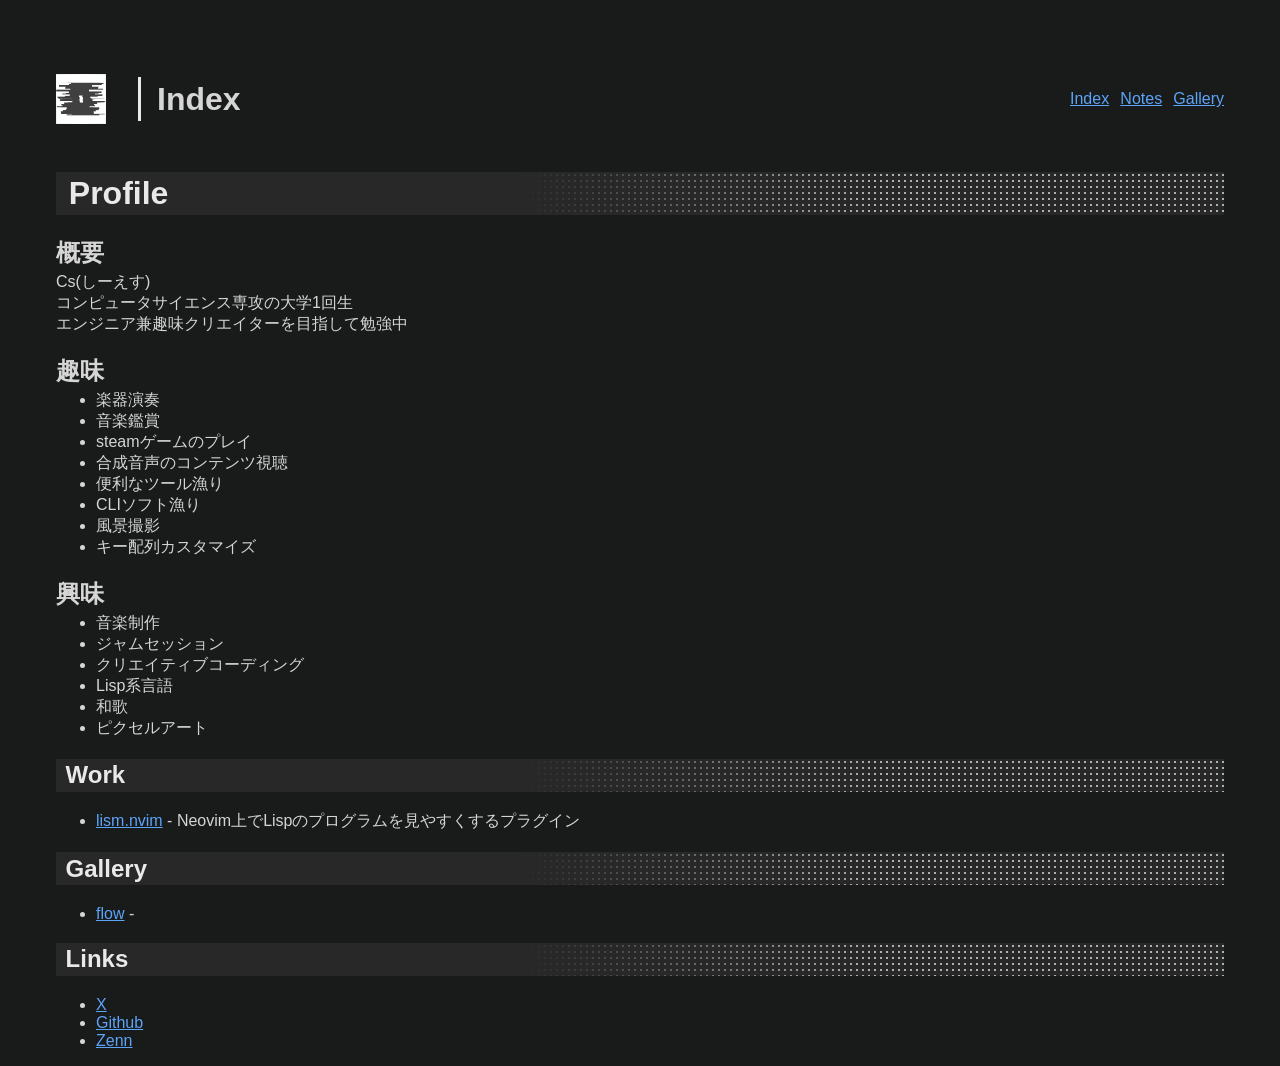
<file: index.html>
<!DOCTYPE html>
<html lang="ja">
  <head>
    <meta charset="UTF-8">
    <title>index - Csのページ</title>
    <link rel="stylesheet" href="/style.css" href="">
    <link rel ="icon" href="/images/アイコン.png">
  </head>
  <body>
    <header>
    </header>
    <h1>Profile</h1>
    <section>
      <h2>概要</h2>
      <p>
      Cs(しーえす)<br>
      コンピュータサイエンス専攻の大学1回生<br>
      エンジニア兼趣味クリエイターを目指して勉強中
      </p>
    </section>
    <section>
      <h2>趣味</h2>
      <ul>
        <li>楽器演奏</li>
        <li>音楽鑑賞</li>
        <li>steamゲームのプレイ</li>
        <li>合成音声のコンテンツ視聴</li>
        <li>便利なツール漁り</li>
        <li>CLIソフト漁り</li>
        <li>風景撮影</li>
        <li>キー配列カスタマイズ</li>
      </ul>
    </section>
    <section>
      <h2>興味</h2>
      <ul>
        <li>音楽制作</li>
        <li>ジャムセッション</li>
        <li>クリエイティブコーディング</li>
        <li>Lisp系言語</li>
        <li>和歌</li>
        <li>ピクセルアート</li>
      </ul>
    </section>
    </section>
    <section>
      <h1>Work</h1>
      <ul class="work-list"></ul>
    </section>
    <section>
      <h1>Gallery</h1>
      <ul class="gallery-list"></ul>
    </section>
    <section>
      <h1>Links</h1>
      <ul>
        <li><a href="https://x.com/CHRONoS90008218">X</a></li>
        <li><a href="https://github.com/Cs-0002">Github</a></li>
        <li><a href="https://zenn.dev/cs_0002">Zenn</a></li>
      </ul>
    </section>

    <script src="/src/notesData.js"></script>
    <script src="/src/galleryData.js"></script>
    <script src="/src/pageListing.js"></script>
    <script>
      const workList = document.querySelector('.work-list');
      if (workList) {
        const workItems = notesData.filter(note => note.tags.includes("#work"));
        workItems.forEach(note => {
          workList.appendChild(renderListItem(note, "notes"));
        });
      }
    </script>
    <script>
      const gallerylist = document.querySelector('.gallery-list');
      if (gallerylist) {
        const galleryItems = galleryData;
        galleryItems.forEach(gallery => {
          gallerylist.appendChild(renderListItem(gallery, "gallery"));
        });
      }
    </script>

    <script src="/src/headerRender.js"></script>
    <script>renderHeader("Index");</script>
  </body>
</html>
</file>
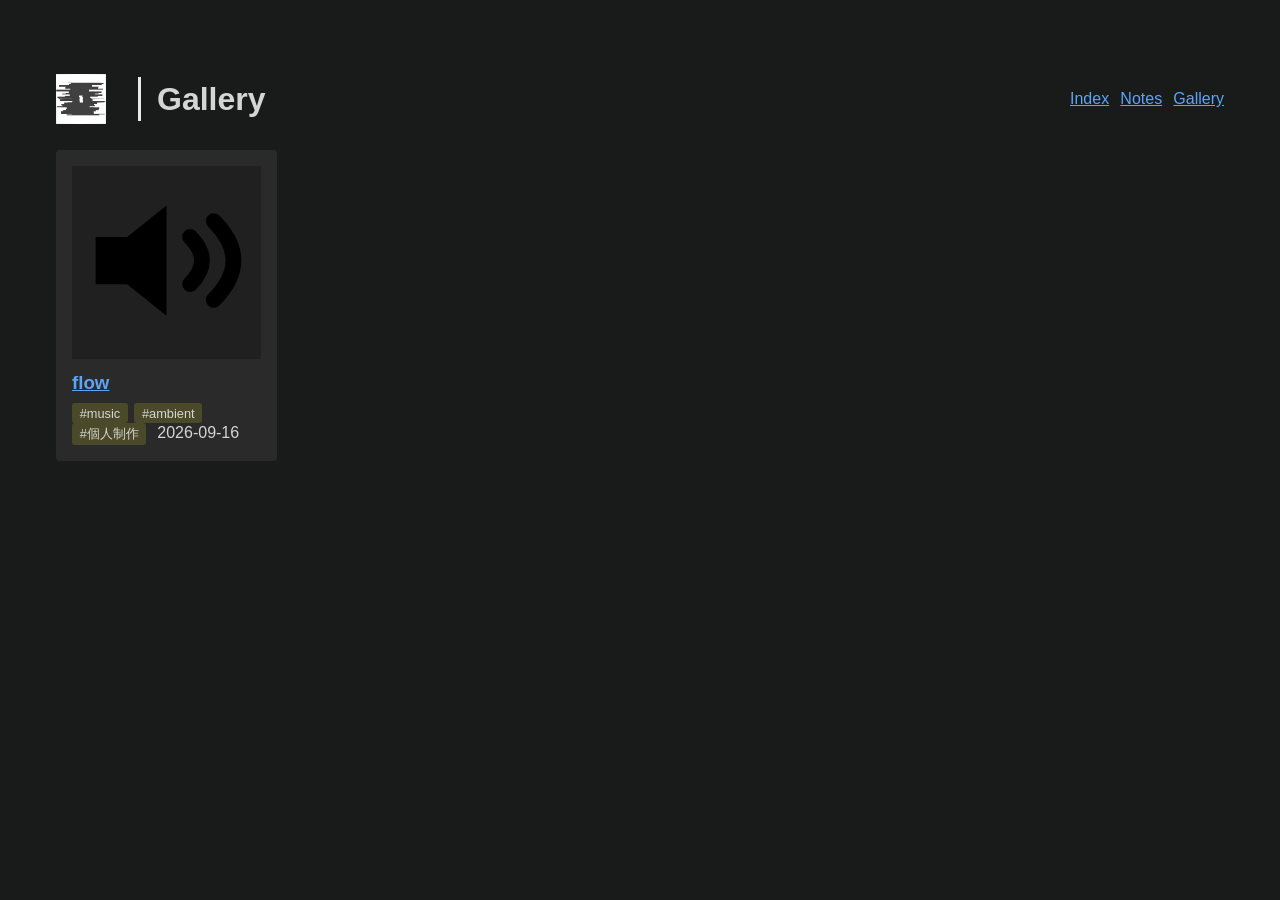
<file: gallery/index.html>
<!DOCTYPE html>
<html lang="ja">
  <head>
    <meta charset="UTF-8">
    <title>Gallery- Csのページ</title>
    <link rel ="stylesheet" href="/style.css">
    <link rel ="stylesheet" href="gallery.css">
    <link rel ="icon" href="/images/アイコン.png">
  </head>
  <body>
    <header>
    </header>
    <div class="card-grid">
    </div>
    <script src="/src/galleryData.js"></script>
    <script src="/src/pageListing.js"></script>
    <script>renderList(galleryData, "gallery");</script>
    <script src="/src/headerRender.js"></script>
    <script>renderHeader("Gallery");</script>

  </body>
</html>
</file>
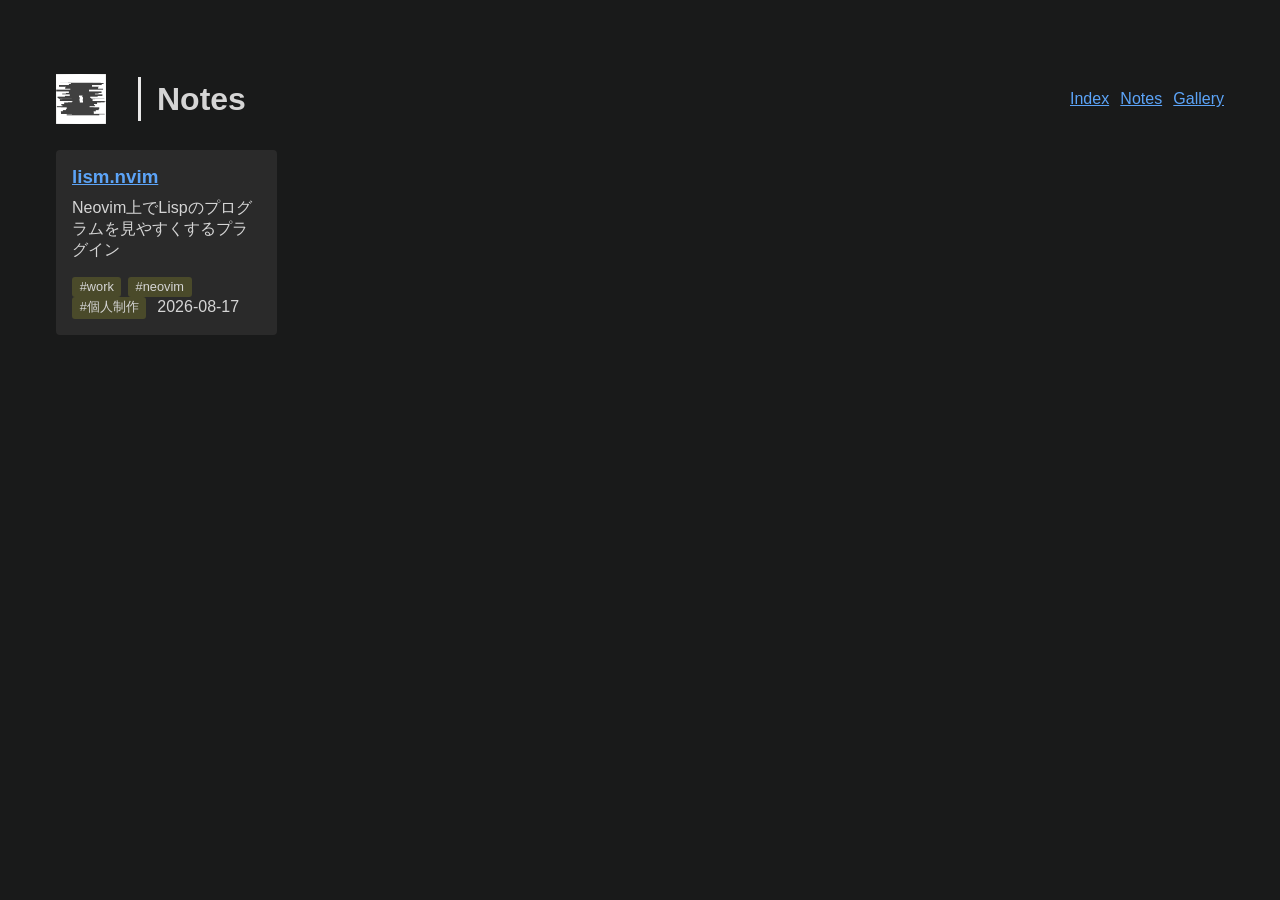
<file: notes/index.html>
<!DOCTYPE html>
<html lang="ja">
  <head>
    <meta charset="UTF-8">
    <title>Notes - Csのページ</title>
    <link rel ="stylesheet" href="/style.css">
    <link rel ="stylesheet" href="notes.css">
    <link rel ="icon" href="/images/アイコン.png">
  </head>
  <body>
    <header>
    </header>
    <div class="card-grid">
    </div>
    <script src="/src/notesData.js"></script>
    <script src="/src/pageListing.js"></script>
    <script>renderList(notesData, "notes");</script>
    <script src="/src/headerRender.js"></script>
    <script>renderHeader("Notes");</script>
  </body>
</html>
</file>
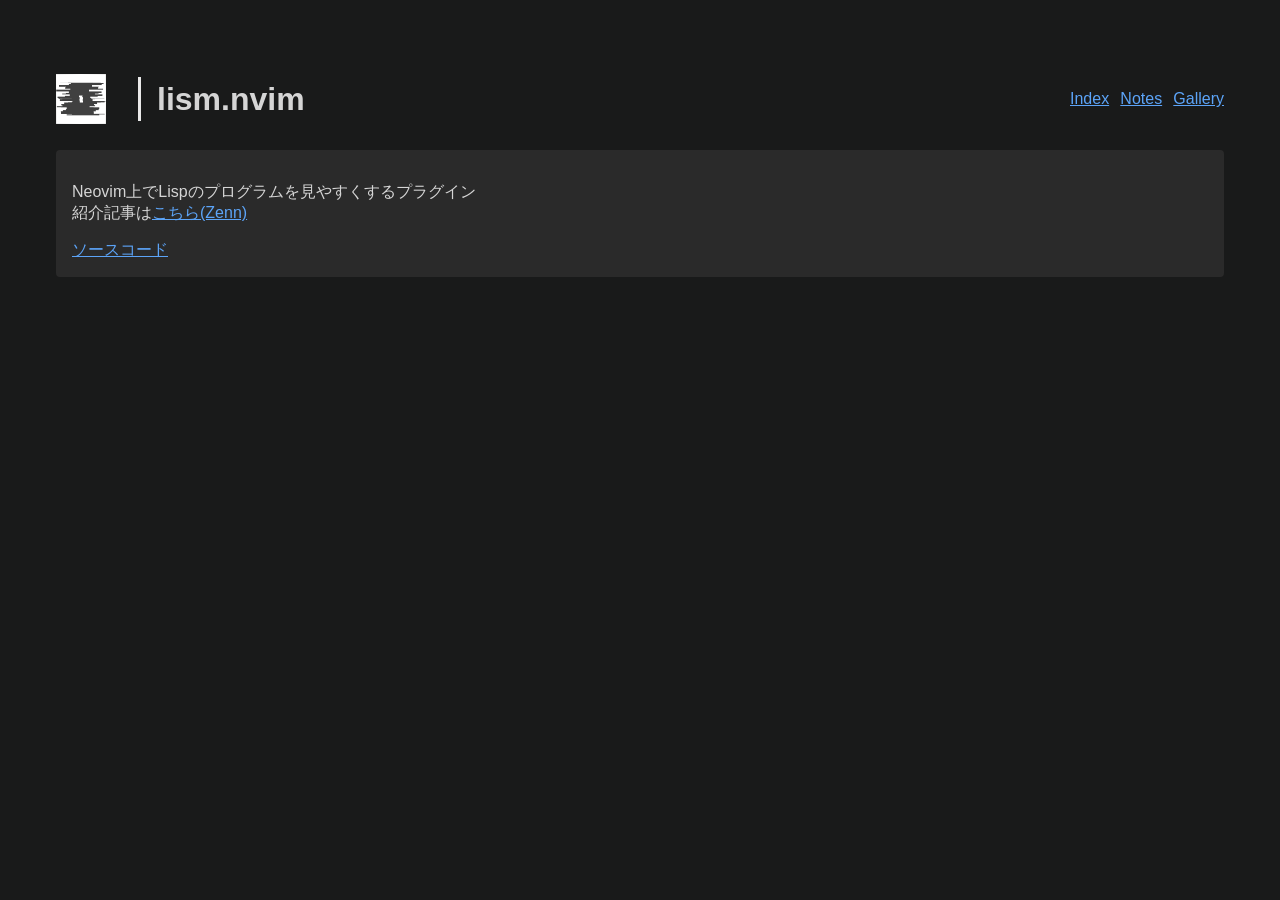
<file: notes/lism.nvim/index.html>
<!DOCTYPE html>
<html lang="ja">
  <head>
    <meta charset="UTF-8">
    <title>lism.nvim - Csのページ</title>
    <link rel="stylesheet" href="/style.css">
    <link rel ="stylesheet" href="/notes.css">
    <link rel ="icon" href="/images/アイコン.png">
  </head>
  <body>
    <header>
    </header>
    <section class="card">
      <p class="meta">
      </p>
      <p>Neovim上でLispのプログラムを見やすくするプラグイン<br>紹介記事は<a href="https://zenn.dev/cs_0002/articles/9315ba3f85bf5b">こちら(Zenn)</a></p>
      <a href="https://github.com/Cs-0002/lism.nvim">ソースコード</a>
    </section>
    <script src="/src/notesData.js"></script>
    <script src="/src/pageListing.js"></script>
    <script src="/src/headerRender.js"></script>
    <script>renderHeader("lism.nvim");</script>

  </body>
</html>
</file>
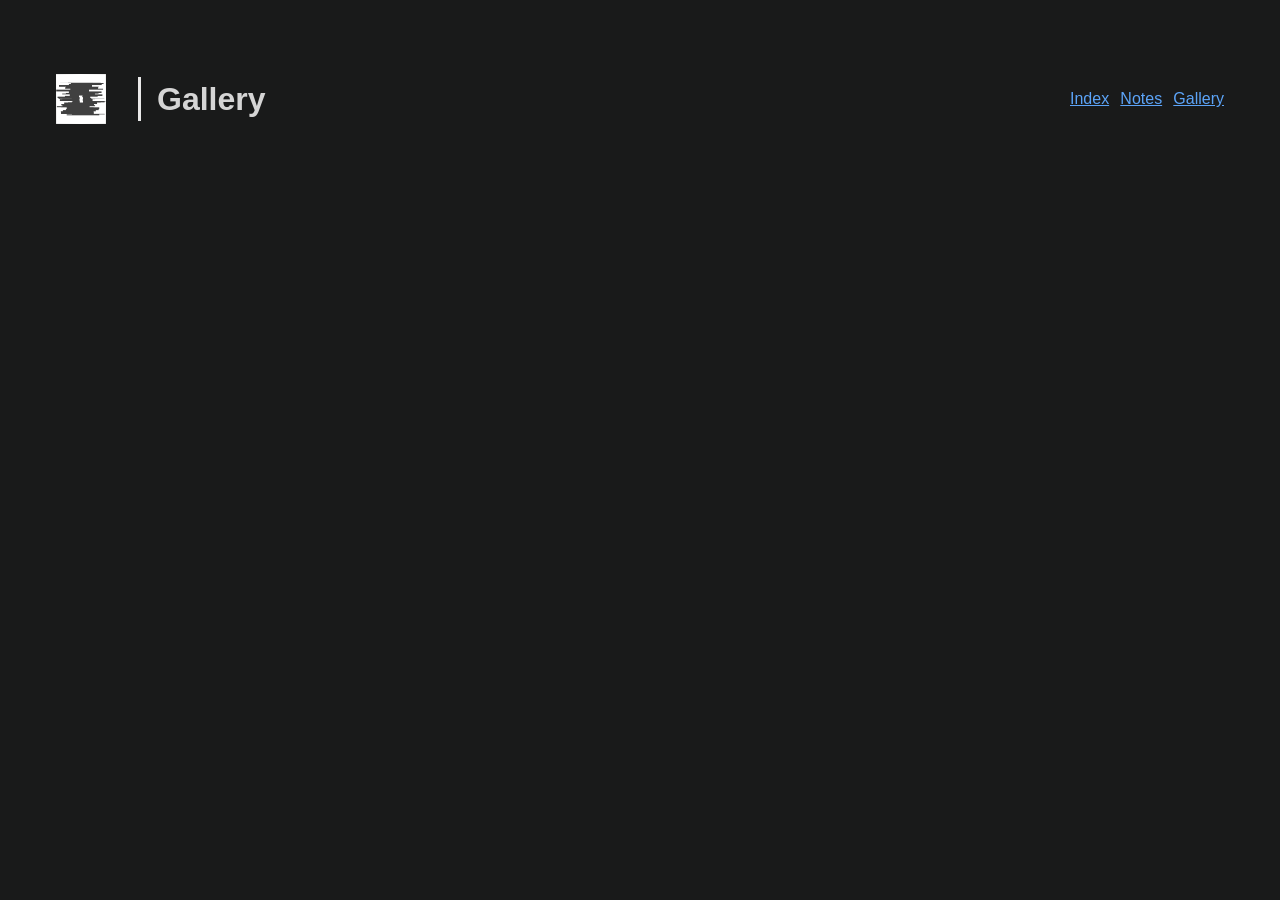
<file: gallery.html>
<!DOCTYPE html>
<html lang="ja">
  <head>
    <meta charset="UTF-8">
    <title>Gallery- Csのページ</title>
    <link rel ="stylesheet" href="/style.css">
    <link rel ="stylesheet" href="/gallery.css">
    <link rel ="icon" href="/images/アイコン.png">
  </head>
  <body>
    <header>
    </header>
    <div class="card-grid">
    </div>
    <script src="/src/galleryData.js"></script>
    <script src="/src/pageListing.js"></script>
    <script src="/src/headerRender.js"></script>
    <script>renderHeader("Gallery");</script>

  </body>
</html>
</file>
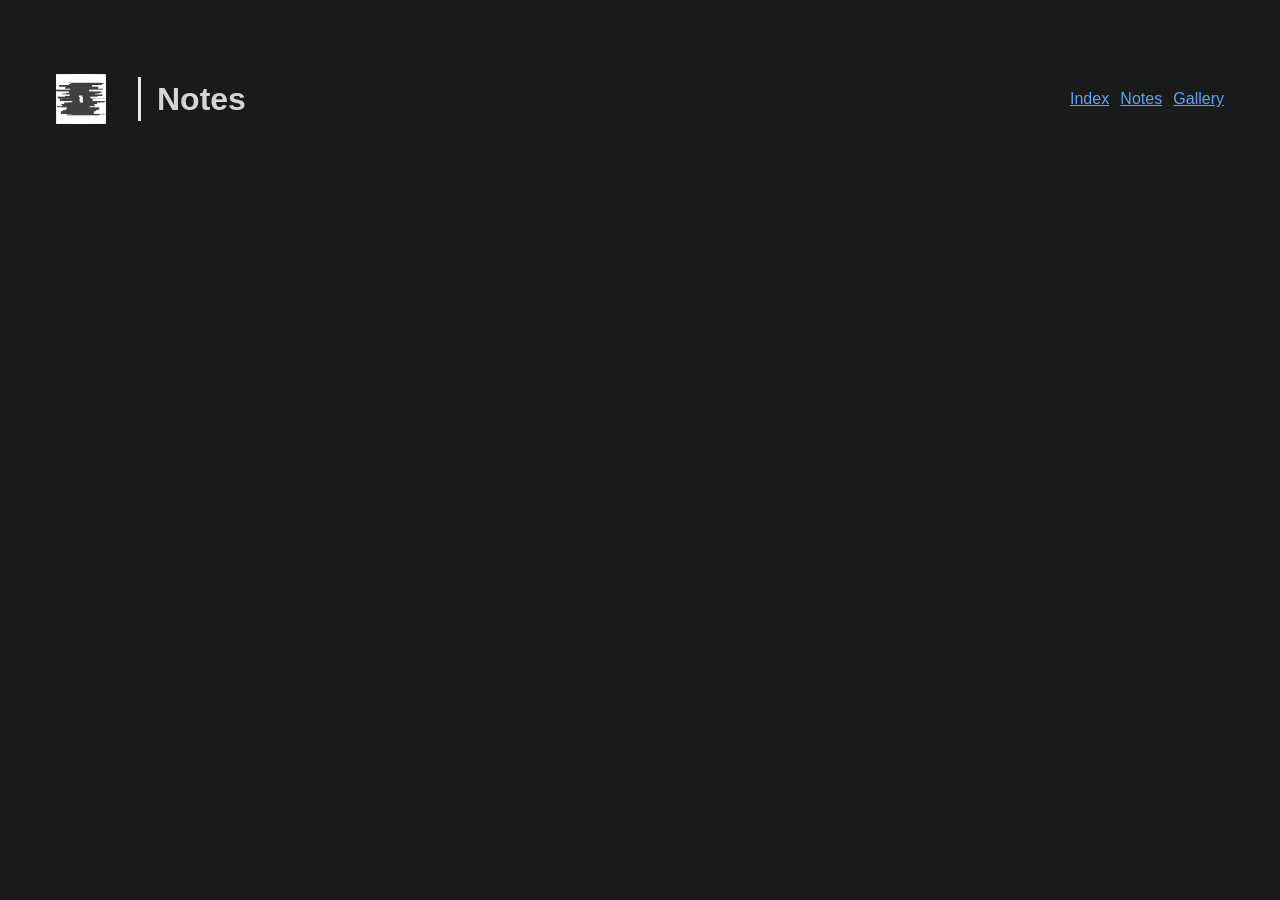
<file: notes.html>
<!DOCTYPE html>
<html lang="ja">
  <head>
    <meta charset="UTF-8">
    <title>Notes - Csのページ</title>
    <link rel ="stylesheet" href="/style.css">
    <link rel ="stylesheet" href="/notes.css">
    <link rel ="icon" href="/images/アイコン.png">
  </head>
  <body>
    <header>
    </header>
    <div class="card-grid">
    </div>
    <script src="/src/notesData.js"></script>
    <script src="/src/pageListing.js"></script>
    <script src="/src/headerRender.js"></script>
    <script>renderHeader("Notes");</script>
  </body>
</html>
</file>
<file: style.css>
body {
  background-color: #191a1a;
  color: #d5d5d5;
  padding-top: 1rem;
  padding-left: 3rem;
  padding-right: 3rem;
  font-family: "Hiragino Kaku Gothic ProN", sans-serif;
}
header {
  padding-top: 2rem;
  padding-bottom: 0.5rem;
  display: flex;
  align-items: center;
  gap: 2rem;
}
header nav {
  margin-left: auto; 
  display: flex;
  gap: 0.7rem;
}
header h1 {
  padding: 0.1em 0.4em;
  border-left: 3px solid #e9e9e9;
  padding-left: 1rem;
}
h1:not(header h1) {
  background-color: #282828;
  background-image: 
    linear-gradient(to right, #282828 40%, transparent 70%),
    radial-gradient(circle, #b0b0b0 1.5px, transparent 1.5px);
  background-size: 100% 100%, 6px 6px;

  padding: 0.1em 0.4em;
  color: #e9e9e9;
}
h2 {
  margin-bottom: 0;
}
h3 {
  margin-top: 0;
  margin-bottom: 0.5em;
}
a:link {
  color: #5ca4f8;
}
a:visited {
  color: #c58af9;
}
a:hover {
  color: #ffffff;
}
.profile-image {
  width: 50px;
  height: 50px;
}
p, ul {
  margin-top: 0.2em;
}
</file>
<file: gallery/gallery.css>
.card-grid {
  display: grid;
  grid-template-columns: repeat(auto-fill, minmax(200px, 1fr));
  gap: 1rem;
}
.card{
  background-color: #2a2a2a;
  padding: 1rem;
  border-radius: 4px;
}
.tag {
  display: inline-block;
  background-color: #4a4a2a;
  padding: 0.2em 0.6em;
  border-radius: 3px;
  font-size: 0.8em;
  margin-right: 0.5em;
}
</file>
<file: notes/notes.css>
.card-grid {
  display: grid;
  grid-template-columns: repeat(auto-fill, minmax(200px, 1fr));
  gap: 1rem;
}
.card{
  background-color: #2a2a2a;
  padding: 1rem;
  border-radius: 4px;
}
.tag {
  display: inline-block;
  background-color: #4a4a2a;
  padding: 0.2em 0.6em;
  border-radius: 3px;
  font-size: 0.8em;
  margin-right: 0.5em;
}
</file>
<file: notes.css>
.card-grid {
  display: grid;
  grid-template-columns: repeat(auto-fill, minmax(200px, 1fr));
  gap: 1rem;
}
.card{
  background-color: #2a2a2a;
  padding: 1rem;
  border-radius: 4px;
}
.tag {
  display: inline-block;
  background-color: #4a4a2a;
  padding: 0.2em 0.6em;
  border-radius: 3px;
  font-size: 0.8em;
  margin-right: 0.5em;
}
</file>
<file: gallery.css>
.card-grid {
  display: grid;
  grid-template-columns: repeat(auto-fill, minmax(200px, 1fr));
  gap: 1rem;
}
.card{
  background-color: #2a2a2a;
  padding: 1rem;
  border-radius: 4px;
}
.tag {
  display: inline-block;
  background-color: #4a4a2a;
  padding: 0.2em 0.6em;
  border-radius: 3px;
  font-size: 0.8em;
  margin-right: 0.5em;
}
</file>
